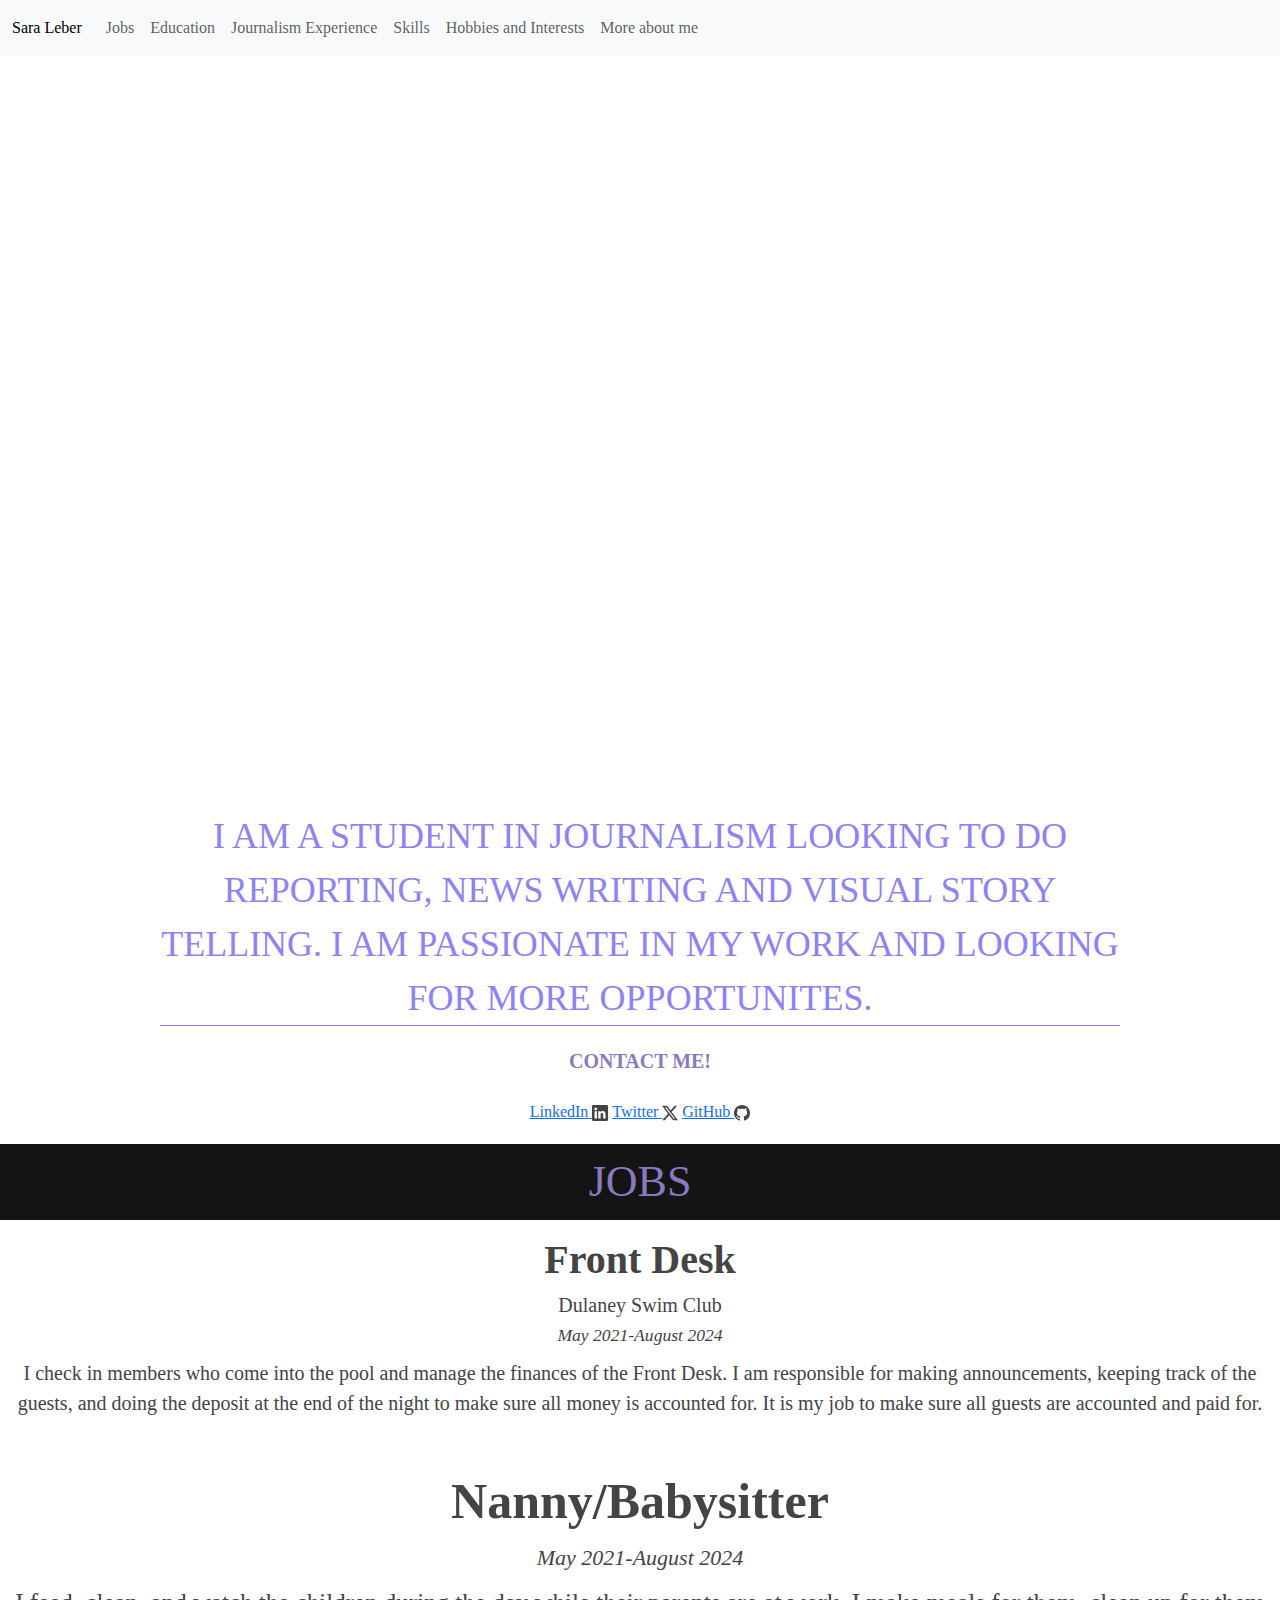
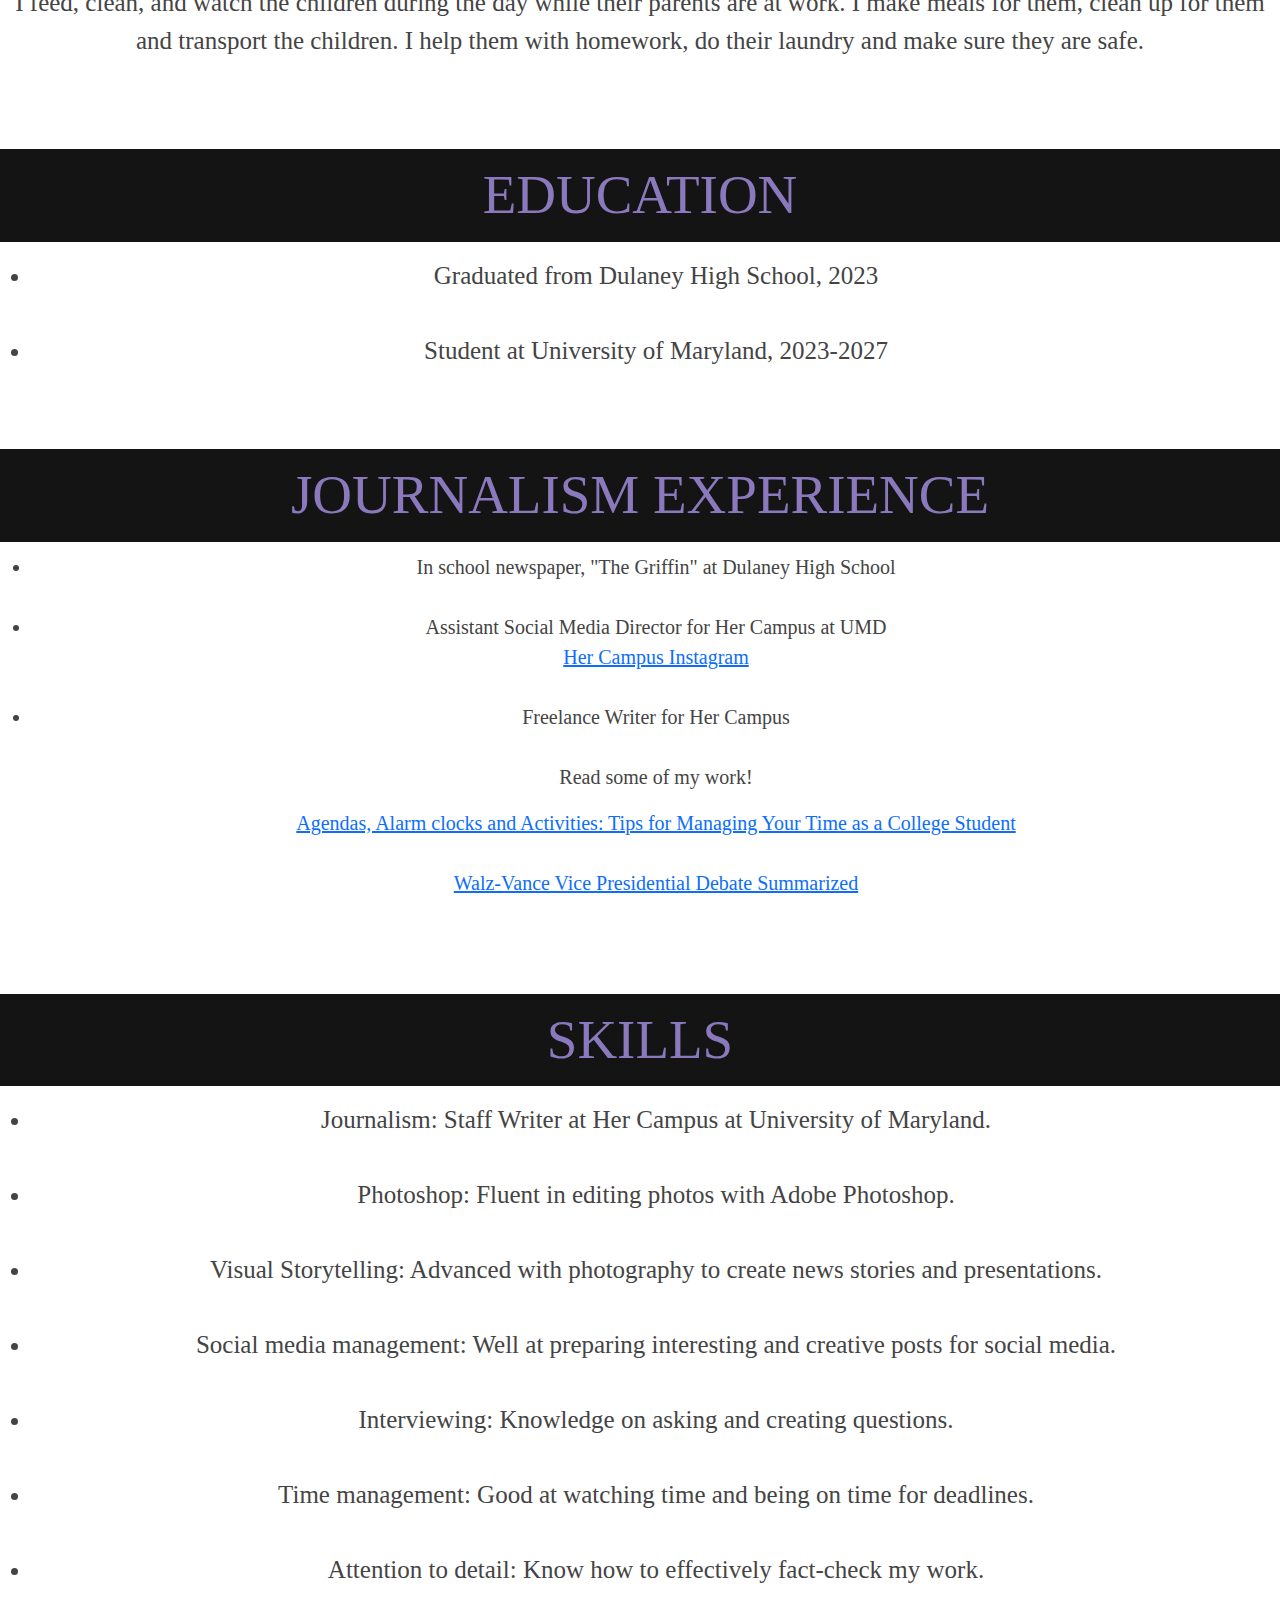
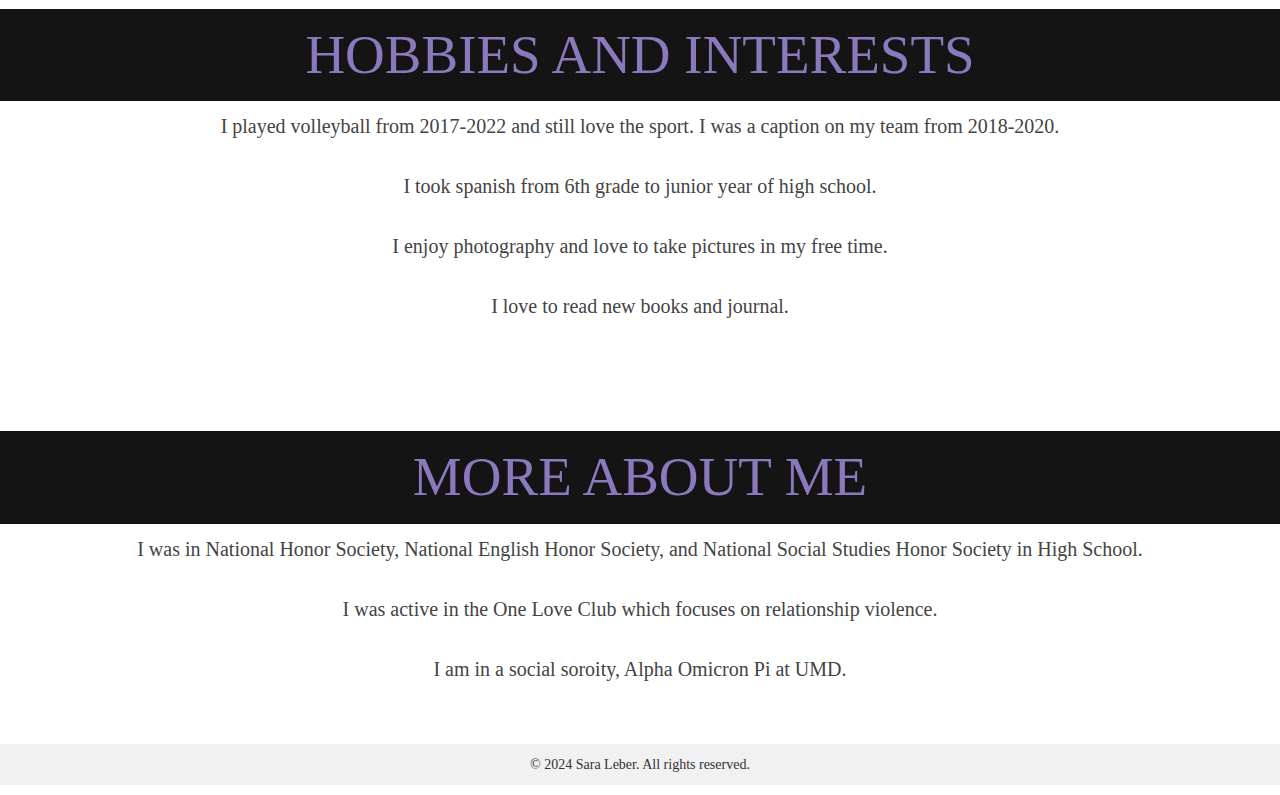
<file: index.html>
<!DOCTYPE html>
<html lang="en">

<head>
    <meta charset="UTF-8">
    <meta name="viewport" content="width=device-width, initial-scale=1.0" shrink-to-fit=no>

 
<link href="https://cdn.jsdelivr.net/npm/bootstrap@5.3.3/dist/css/bootstrap.min.css" rel="stylesheet" integrity="sha384-QWTKZyjpPEjISv5WaRU9OFeRpok6YctnYmDr5pNlyT2bRjXh0JMhjY6hW+ALEwIH" crossorigin="anonymous">

<script src="https://cdn.jsdelivr.net/npm/bootstrap@5.3.3/dist/js/bootstrap.bundle.min.js" integrity="sha384-YvpcrYf0tY3lHB60NNkmXc5s9fDVZLESaAA55NDzOxhy9GkcIdslK1eN7N6jIeHz" crossorigin="anonymous"></script>

 <link rel="stylesheet" href="https://cdn.jsdelivr.net/npm/bootstrap-icons@1.11.1/font/bootstrap-icons.css">



    <nav class="navbar navbar-expand-lg bg-body-tertiary">
        <div class="container-fluid">
          <a class="navbar-brand" href="#">Sara Leber</a>
          <button class="navbar-toggler" type="button" data-bs-toggle="collapse" data-bs-target="#navbarSupportedContent" aria-controls="navbarSupportedContent" aria-expanded="false" aria-label="Toggle navigation">
            <span class="navbar-toggler-icon"></span>
          </button>
          <div class="collapse navbar-collapse" id="navbarSupportedContent">
            <ul class="navbar-nav me-auto mb-2 mb-lg-0">
              <li class="nav-item">
                
                
                <div class="collapse navbar-collapse" id="navbarSupportedContent">
                <ul class="navbar-nav me-auto mb-2 mb-lg-0 d-flex">
                    
                    <li class="nav-item">
                        <a class="nav-link" href="#Jobs"> Jobs</a>
                    </li>
                    <li class="nav-item">
                        <a class="nav-link" href="#Education">Education</a>
                    </li>
                    <li class="nav-item">
                        <a class="nav-link" href="#JournalismExperience">Journalism Experience</a>
                    </li>
                    <li class="nav-item">
                        <a class="nav-link" href="#Skills">Skills</a>
                    </li>
                    <li class="nav-item">
                        <a class="nav-link" href="#HobbiesandInterests">Hobbies and Interests</a>
                    </li>
                    <li class="nav-item">
                        <a class="nav-link" href="#Moreaboutme">More about me</a>

                    </li>
                    
             
               
                
            </form>
        </div>
      </nav>

    <iframe width="1500" height="696" src="https://xd.adobe.com/embed/c07e4c88-38ac-4530-9a1c-fb18ed418ecd-952d/" frameborder="0" allowfullscreen></iframe>
<div id="container"></div>  

<link rel="stylesheet" type="text/css" href="style.css">

</head>

<body> 

<div id="name"> I am a student in journalism looking to do reporting, news writing and visual story telling. I am passionate in my work and looking for more opportunites. </div>

</body>
</html>

<link rel="preconnect" href="https://fonts.googleapis.com">
<link rel="preconnect" href="https://fonts.gstatic.com" crossorigin>
<link href="https://fonts.googleapis.com/css2?family=Open+Sans:ital,wght@0,300..800;1,300..800&display=swap" rel="stylesheet">

<ul id="menu">

<div id="title"> Contact me!</div> <br>

<li id="menu li"> <a href= "https://www.linkedin.com/in/sara-leber-498158324/"> LinkedIn </a> </li>
<svg xmlns="http://www.w3.org/2000/svg" width="16" height="16" fill="currentColor" class="bi bi-linkedin" viewBox="0 0 16 16">
    <path d="M0 1.146C0 .513.526 0 1.175 0h13.65C15.474 0 16 .513 16 1.146v13.708c0 .633-.526 1.146-1.175 1.146H1.175C.526 16 0 15.487 0 14.854zm4.943 12.248V6.169H2.542v7.225zm-1.2-8.212c.837 0 1.358-.554 1.358-1.248-.015-.709-.52-1.248-1.342-1.248S2.4 3.226 2.4 3.934c0 .694.521 1.248 1.327 1.248zm4.908 8.212V9.359c0-.216.016-.432.08-.586.173-.431.568-.878 1.232-.878.869 0 1.216.662 1.216 1.634v3.865h2.401V9.25c0-2.22-1.184-3.252-2.764-3.252-1.274 0-1.845.7-2.165 1.193v.025h-.016l.016-.025V6.169h-2.4c.03.678 0 7.225 0 7.225z"/>
  </svg>

<li id="menu li"> <a href= "https://x.com/saraleber253388">Twitter </a> </li>
<svg xmlns="http://www.w3.org/2000/svg" width="16" height="16" fill="currentColor" class="bi bi-twitter-x" viewBox="0 0 16 16">
    <path d="M12.6.75h2.454l-5.36 6.142L16 15.25h-4.937l-3.867-5.07-4.425 5.07H.316l5.733-6.57L0 .75h5.063l3.495 4.633L12.601.75Zm-.86 13.028h1.36L4.323 2.145H2.865z"/>
  </svg>

<li id="menu li"> <a href = "https://github.com/saraleber23/SaraLeber-Jour352"> GitHub </a> </li>
<svg xmlns="http://www.w3.org/2000/svg" width="16" height="16" fill="currentColor" class="bi bi-github" viewBox="0 0 16 16">
    <path d="M8 0C3.58 0 0 3.58 0 8c0 3.54 2.29 6.53 5.47 7.59.4.07.55-.17.55-.38 0-.19-.01-.82-.01-1.49-2.01.37-2.53-.49-2.69-.94-.09-.23-.48-.94-.82-1.13-.28-.15-.68-.52-.01-.53.63-.01 1.08.58 1.23.82.72 1.21 1.87.87 2.33.66.07-.52.28-.87.51-1.07-1.78-.2-3.64-.89-3.64-3.95 0-.87.31-1.59.82-2.15-.08-.2-.36-1.02.08-2.12 0 0 .67-.21 2.2.82.64-.18 1.32-.27 2-.27s1.36.09 2 .27c1.53-1.04 2.2-.82 2.2-.82.44 1.1.16 1.92.08 2.12.51.56.82 1.27.82 2.15 0 3.07-1.87 3.75-3.65 3.95.29.25.54.73.54 1.48 0 1.07-.01 1.93-.01 2.2 0 .21.15.46.55.38A8.01 8.01 0 0 0 16 8c0-4.42-3.58-8-8-8"/>
  </svg>


</ul>


<!--First job-->
<section id="Jobs"></section>
<div id="sectionheader"> Jobs </div>

<div class="row">
    <div class="col-md-12">
<div id="jobtitle">Front Desk </div>
<div id="organization">Dulaney Swim Club</div>
<div id="date">May 2021-August 2024 </div>
<div id="description">I check in members who come into the pool and manage the finances of the Front Desk. I am responsible for making announcements, keeping track of the guests, and doing the deposit at the end of the night to make sure all money is accounted for. It is my job to make sure all guests are accounted and paid for.</p>

    <br>

<!--Second job-->
<div id="jobtitle">Nanny/Babysitter</div> 
<div id="date">May 2021-August 2024 </div>
<div id="description">I feed, clean, and watch the children during the day while their parents are at work. I make meals for them, clean up for them and transport the children. I help them with homework, do their laundry and make sure they are safe. </div>
</section>
 <br>
 <br>
 <section id="Education">
<div id="sectionheader"> Education </div>
<div class="row">
    <div class="col-md-12">
<ul id="degrees">
	<li>Graduated from Dulaney High School, 2023</li>
    <br>

	<li> Student at University of Maryland, 2023-2027 </li>
</ul>
</section>
<br>
<br>
<section id="JournalismExperience">
<div id="sectionheader"> Journalism Experience </div>
<div class="row">
    <div class="col-md-12">

        
<ul id="roles">
    <li> In school newspaper, "The Griffin" at Dulaney High School </li>
    <br>
	<li>Assistant Social Media Director for Her Campus at UMD</li>
    <a href= "https://www.instagram.com/hercampusmaryland/"> Her Campus Instagram</a>
    <br>
    <br>
    <li> Freelance Writer for Her Campus</li>
    <br>
    <p> Read some of my work!</p>
    <a href= "https://www.hercampus.com/school/maryland/agendas-alarm-clocks-and-activities-tips-for-managing-your-time-as-a-college-student/">Agendas, Alarm clocks and Activities: Tips for Managing Your Time as a College Student</a>
    <br>
    <br>
    <a href= "https://www.hercampus.com/school/maryland/walz-vance-vice-presidential-debate-summarized/">Walz-Vance Vice Presidential Debate Summarized</a>

</ul>
</section>
<br>
 <br>
 <section id="Skills">
<div id="sectionheader"> Skills </div>
<div class="row">
    <div class="col-md-12">

<ul id="do">
    <li>Journalism: Staff Writer at Her Campus at University of Maryland.</li>
    <br>

    <li>Photoshop: Fluent in editing photos with Adobe Photoshop.</li>
    <br>
    <li>Visual Storytelling: Advanced with photography to create news stories and presentations.</li>
    <br>
    <li>Social media management: Well at preparing interesting and creative posts for social media.</li>
    <br>
    <li>Interviewing: Knowledge on asking and creating questions.</li>
    <br>
    <li>Time management: Good at watching time and being on time for deadlines. </li>
    <br>
    <li>Attention to detail: Know how to effectively fact-check my work. </li>
</ul>
</div>
</section>

<section id="HobbiesandInterests">
<div id="sectionheader"> Hobbies and Interests </div>
<div class="row">
    <div class="col-md-12">
<li> I played volleyball from 2017-2022 and still love the sport. I was a caption on my team from 2018-2020.</li>
    <br>
    <li> I took spanish from 6th grade to junior year of high school.</li>
    <br>
    <li>I enjoy photography and love to take pictures in my free time.</li>
    <br>
    <li>I love to read new books and journal.</li>
</section>
    <br>
<br>
<br>
<section id="Moreaboutme">
<div id="sectionheader"> More about me </div>
<div class="row">
    <div class="col-md-12">
<li>I was in National Honor Society, National English Honor Society, and National Social Studies Honor Society in High School.</li>
    <br>
    <li> I was active in the One Love Club which focuses on relationship violence. </li>
    <br>
    <li> I am in a social soroity, Alpha Omicron Pi at UMD.</li>
</section>
    <br>
    <br>
    
<footer>
    <p>&copy; 2024 Sara Leber. All rights reserved.</p>
  </footer>


</body>

</html>
</file>
<file: style.css>
/*Styles for my resume*/

BODY {
font-family: Impact;
font-size: 1em;
color: #444;
font-weight:400;
}

/*banner name at top*/
#name {
font-size:2.25em;
text-transform: uppercase;
text-align:center;
color:#33485e;
border-bottom: 1px solid ;
width: 75%;
margin: 0 auto;
color: #8D83F4;
font-family: Cambria ;
}

/*title*/
#title {
font-size:2em;
color:#8a79bd;
text-transform:uppercase;

}

/*section titles*/
#sectionheader {
text-transform:uppercase;
background-color:rgb(20, 20, 20);
color: #8a79bd;
margin:20px 0 10px 0;
min-width: 300px;
padding: 5px 20px; 
text-align: center;
font-size:2.75em;
font-family:Impact;



}
/*job titles*/
#jobtitle {
text-align: center;
font-weight: bolder;
font-weight: 600;
font-size:2.5em;
font-family:Impact;

}

/*job organization*/
#organization {
text-align: center;
font-size: 1.25em;
font-family:Impact;
}

/*job dates*/
#date {
text-align: center;
font-weight:400;
font-style: italic;
font-size:1.1em;
margin: 2px 0 0 0;
font-family:Impact;
}


/*links*/
a:link {
font-size: 1em;
}

/*lists*/
li {
font-size: 1em;
}

#description {
margin:10px 0;
font-family:Impact;
text-align: center;
font-size: 1.25em;

}

#menu {
margin: 0;
padding: 0;
text-align: center;
}

#menu li {
display:inline;
}

#degrees {
margin: 5px 0 0 0;  
font-size: 1.25em; 
}

#do {
margin: 5px 0 0 0; 
font-size: 1.25em;  
}

#title {
font-weight: 600;
text-align: center;
margin: 20px 0 0 0;
text-transform: uppercase;
font-size:1.25em;
}

#top {
min-width: 300px;
width: 60%;
margin:0 auto 30px auto;
text-align: center;
}

#container{
width:100%;
max-width: 1200px;
margin: 0 auto;
padding-bottom: 50px;
}

footer {
    text-align: center;
    padding: 10px;
    background-color: #f1f1f1;
    font-size: 14px;
  }
  
  footer p {
    margin: 0;
    color: #333;
  }

  /* Very small devices (up to 500px) */
@media (max-width: 500px) {
    
}

/* Small devices  (500px and up) */
@media (min-width: 500px) {
    
}

/* Medium sized devices (700px and up) */
@media (min-width: 700px) {
  
}

/* Large devices (900px and up) */
@media (min-width: 900px) {
    
}

/* Extra large devices (1200px and up) */
@media (min-width: 1200px) {
   
}
</file>
